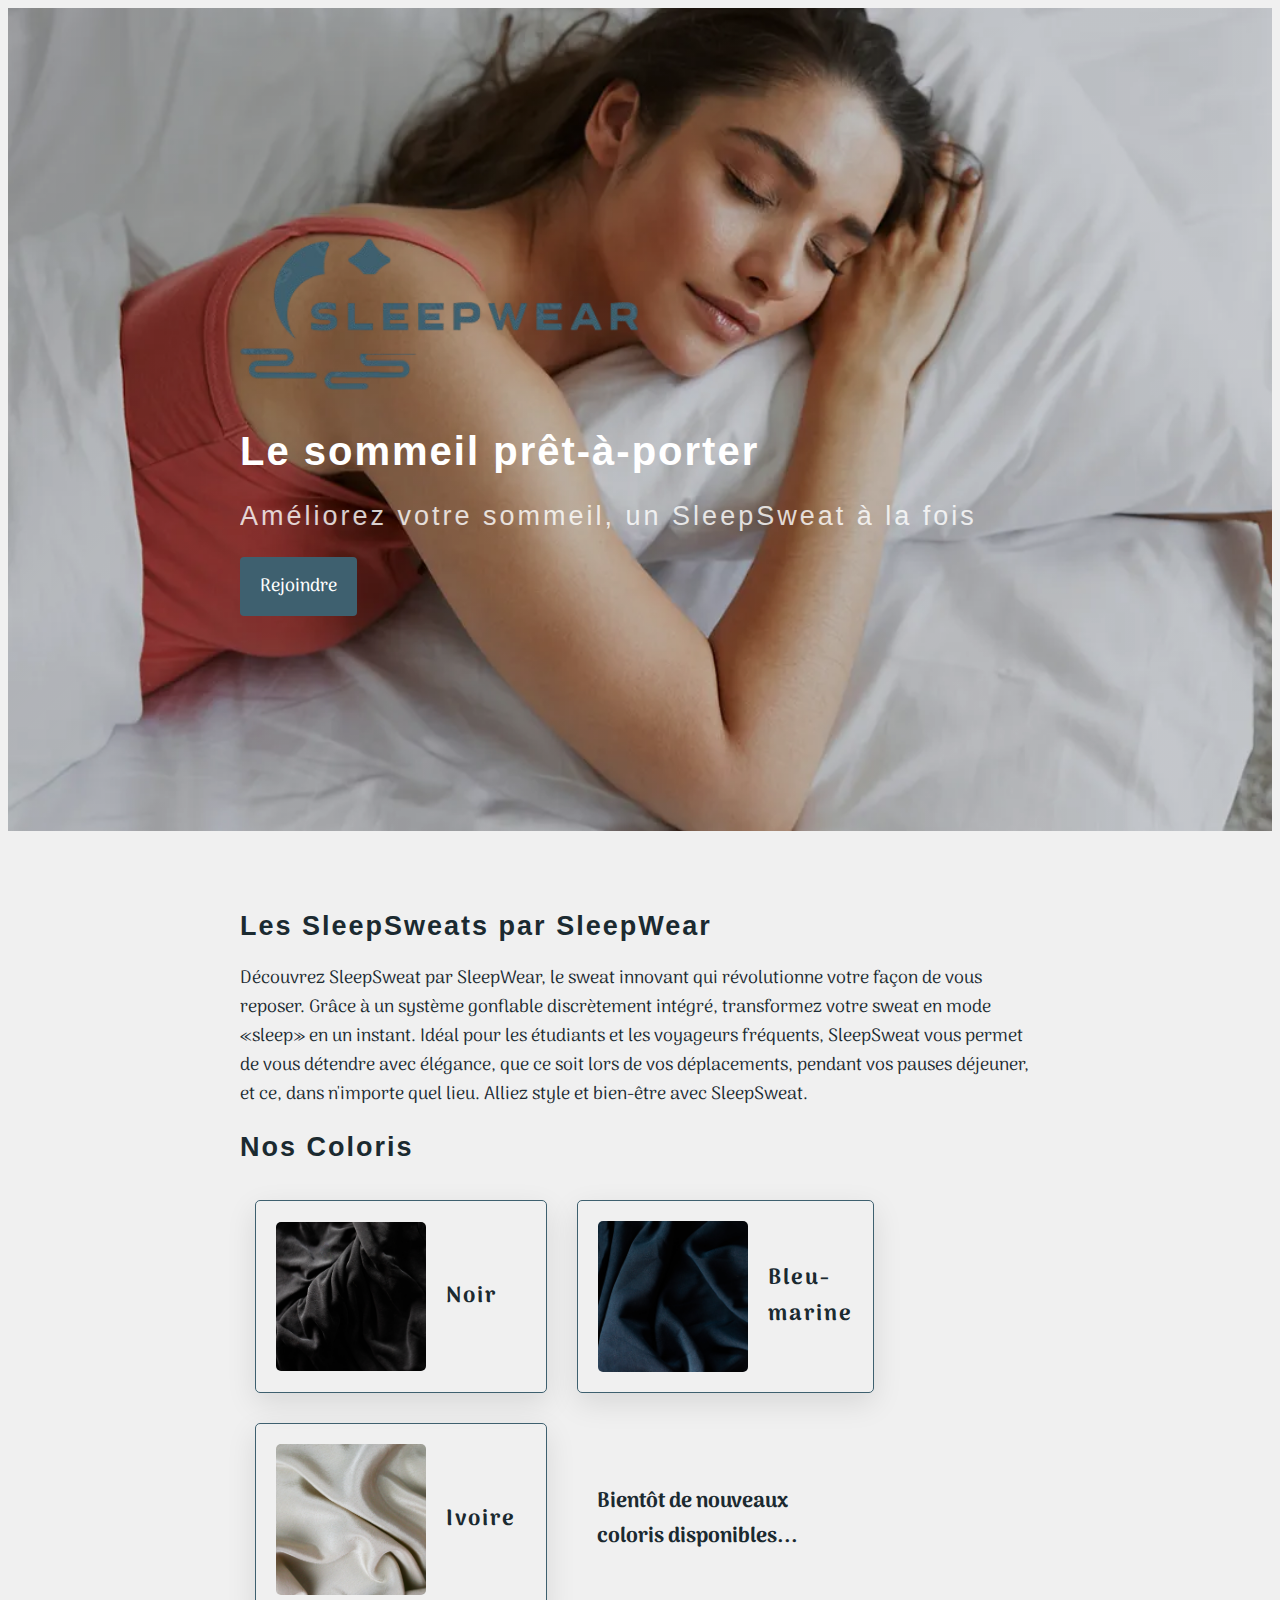
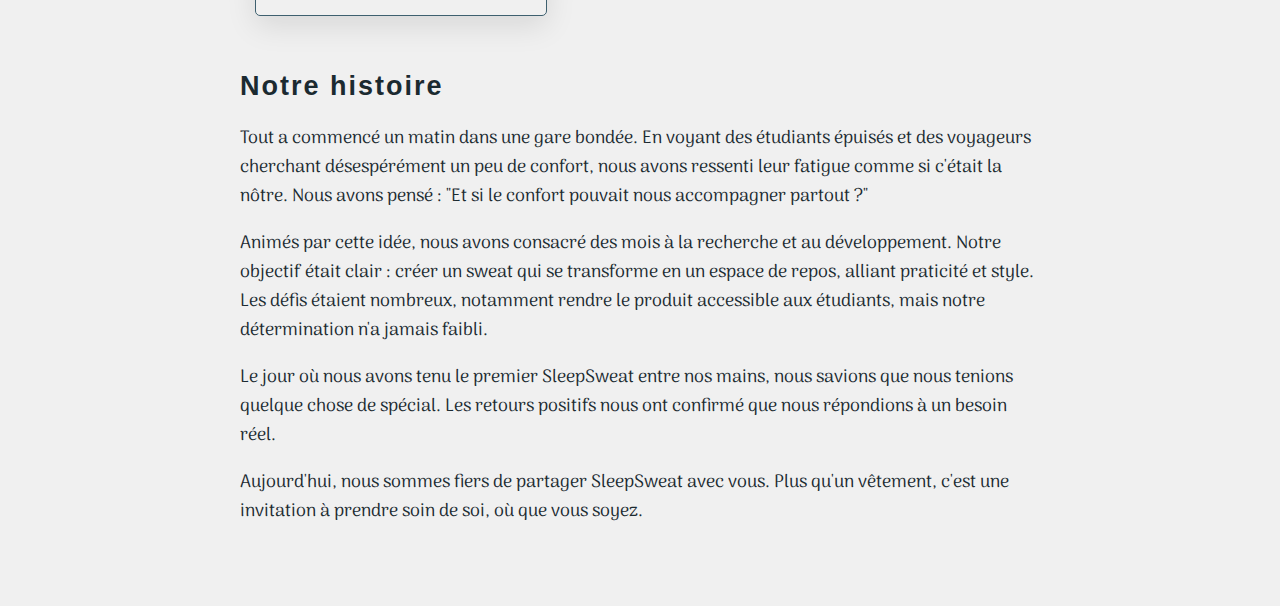
<file: index.html>
<!DOCTYPE html>
<html>
  <head>
    <title>SleepWear</title>
    <meta charset="UTF-8">
    <link rel="stylesheet" href="css/style.css">
    </head>
  <body>

    <div class="banner">
      <div class="container">
        <img id="title-logo"src="images/logo.png" alt="SleepWear">
        <h1>Le sommeil prêt-à-porter</h1>
        <h2>Améliorez votre sommeil, un SleepSweat à la fois</h2>
        <a href="#apply-section" class="btn-blue">Rejoindre</a>
      </div>
    </div>
    <div class="container">

      <h2>Les SleepSweats par SleepWear</h2>
      <p>Découvrez SleepSweat par SleepWear, le sweat innovant qui révolutionne votre façon de vous reposer. Grâce à un système gonflable discrètement intégré, transformez votre sweat en mode «sleep» en un instant. Idéal pour les étudiants et les voyageurs fréquents, SleepSweat vous permet de vous détendre avec élégance, que ce soit lors de vos déplacements, pendant vos pauses déjeuner, et ce, dans n'importe quel lieu. Alliez style et bien-être avec SleepSweat.</p>
      <h2>Nos Coloris</h2>
       <div class="cards">
        <div class="card">
          <img src="images/Noir.png" alt="SleepSweat Noir">
          <h3>Noir</h3>
        </div>

        <div class="card">
          <img src="images/Bleu-marine.png" alt="SleepSweat Bleu-marine">
          <h3>Bleu-marine</h3>
        </div>

        <div class="card">
          <img src="images/Ivoire.png" alt="SleepSweat Ivoire">
          <h3>Ivoire</h3>
        </div>
        <div class="cardbientôt">
          <h3>Bientôt de nouveaux coloris disponibles...</h3>
        </div>
      </div>
      <h2>Notre histoire</h2>
      <p>
Tout a commencé un matin dans une gare bondée. En voyant des étudiants épuisés et des voyageurs cherchant désespérément un peu de confort, nous avons ressenti leur fatigue comme si c'était la nôtre. Nous avons pensé : "Et si le confort pouvait nous accompagner partout ?"</p>

<p>Animés par cette idée, nous avons consacré des mois à la recherche et au développement. Notre objectif était clair : créer un sweat qui se transforme en un espace de repos, alliant praticité et style. Les défis étaient nombreux, notamment rendre le produit accessible aux étudiants, mais notre détermination n'a jamais faibli. </p>

<p>Le jour où nous avons tenu le premier SleepSweat entre nos mains, nous savions que nous tenions quelque chose de spécial. Les retours positifs nous ont confirmé que nous répondions à un besoin réel. </p>

<p>Aujourd'hui, nous sommes fiers de partager SleepSweat avec vous. Plus qu'un vêtement, c'est une invitation à prendre soin de soi, où que vous soyez.</p>
    </div>
  <div id="apply-section">
        <div data-tf-live="01JBBQKHD3F2M0BCEQAVJTEJ55"></div><script src="//embed.typeform.com/next/embed.js"></script>
      </div>


  </body>

</html>
</file>
<file: css/style.css>
@import url("https://fonts.googleapis.com/css2?family=Arima:wght@100..700&display=swap");
@import url("components/container.css");
@import url("components/avatar.css");
@import url("components/button.css");
@import url("components/banner.css");
@import url("components/card.css");

body {
  font-family: "Arima", system-ui;
  font-size: 18px;
  color: #1b2a30;
  background-color: rgb(240,240,240);
}

h1, h2{
  font-family: Tahoma, sans-serif;
  color: #1b2a30;
  letter-spacing: 2px;
h3{
  font-family:"Arima", system-ui;
}
p{
  text-align: justify;
}
}
a {
  text-decoration: none;
}
br {
  margin-bottom: 40px;}
</file>
